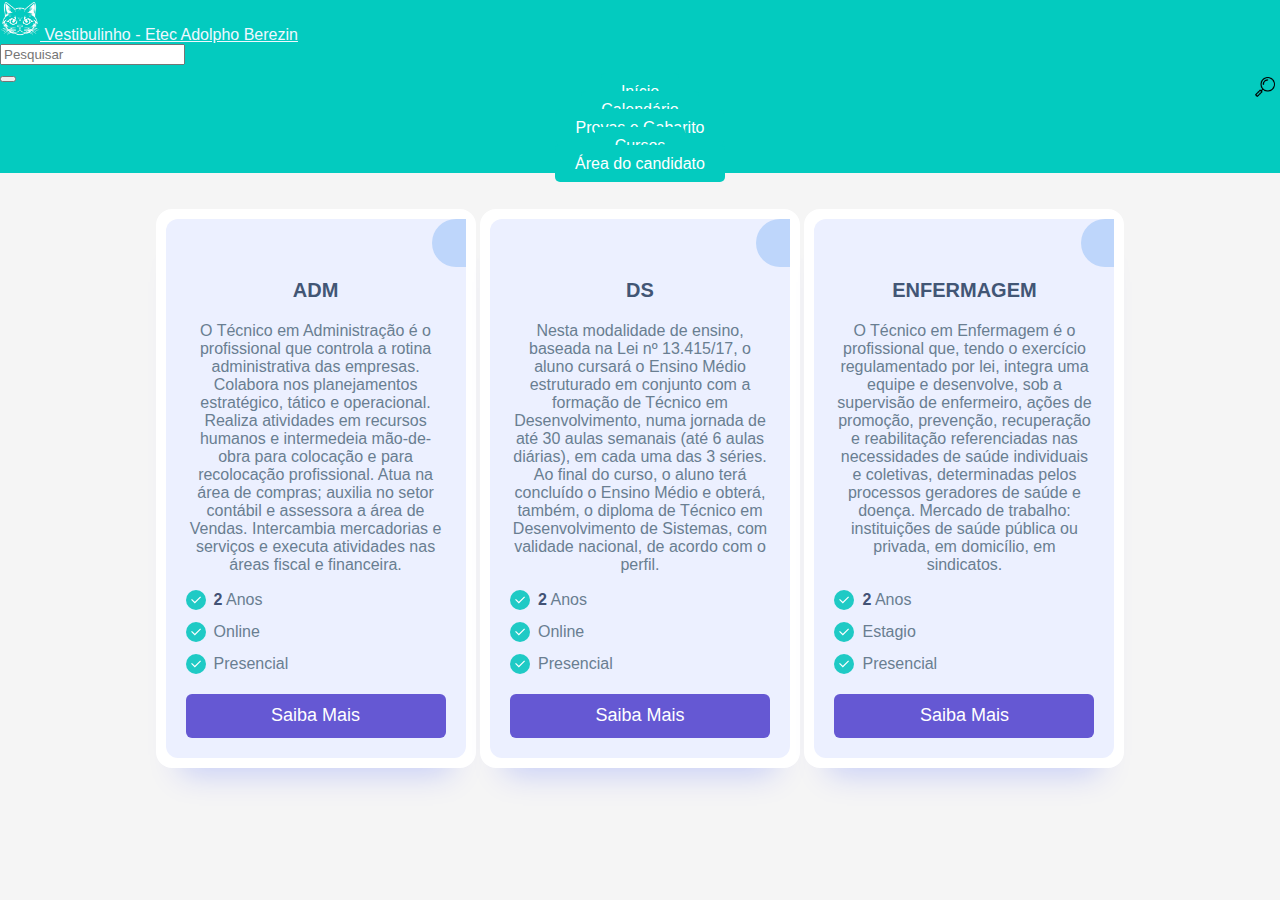
<file: Projeto/cursos.html>
<!DOCTYPE html>
<html lang="en">

<head>
  <meta charset="UTF-8">
  <meta name="viewport" content="width=device-width, initial-scale=1.0">
  <link rel="stylesheet" href="cursos.css">
  <meta charset="UTF-8">
      <meta name="viewport" content="width=device-width, initial-scale=1.0">
      <link href="https://cdn.jsdelivr.net/npm/bootstrap@5.3.2/dist/css/bootstrap.min.css" rel="stylesheet" integrity="sha384-T3c6CoIi6uLrA9TneNEoa7RxnatzjcDSCmG1MXxSR1GAsXEV/Dwwykc2MPK8M2HN" crossorigin="anonymous">
      <link rel="stylesheet" href="inicio.css">
</head>

<body>

  
      <title>Vestibulinho - Etec Adolpho Berezin</title>
  </head>
  <body style="background-color: #f5f5f5;">
  
  <nav class="navbar navbar-expand-lg navbar-light" style="background-color: #03CBBF;">
      <div class="container">
          <a class="navbar-brand" href="#">
              <img src="gat.jpeg" width="40" height="40" class="d-inline-block align-top" alt="Gato Logo">
              Vestibulinho - Etec Adolpho Berezin
          </a>
          <form class="form-inline my-2 my-lg-0 ml-auto">
              <div class="position-relative">
                  <input class="form-control mr-sm-2" type="search" placeholder="Pesquisar" aria-label="Pesquisar">
                  <img src="lupa.png" alt="Pesquisar" class="search-icon">
              </div>
          </form>
          <button class="navbar-toggler" type="button" data-bs-toggle="collapse" data-bs-target="#navbarNav" aria-controls="navbarNav" aria-expanded="false" aria-label="Toggle navigation">
              <span class="navbar-toggler-icon"></span>
          </button>
          <div class="collapse navbar-collapse" id="navbarNav">
              <ul class="navbar-nav ml-auto">
                  <li class="nav-item">
                      <a class="nav-link custom-btn" href="index.html">Início</a>
                  </li>
                <li class="nav-item">
                      <a class="nav-link custom-btn" href="calendario.html">Calendário</a>
                </li>
                  <li class="nav-item">
                      <a class="nav-link custom-btn" href="provas.html">Provas e Gabarito</a>
                  </li>
                  <li class="nav-item">
                      <a class="nav-link custom-btn" href="cursos.html">Cursos</a>
                  </li>
                  <li class="nav-item">
                      <a class="nav-link custom-btn" href="área.html">Área do candidato</a>
                  </li>
                 
              </ul>
          </div>
      </div>
  </nav>
   


 <br><br>

    <body>
        <center>
      <div class="plan">
        <div class="inner">
          <span class="pricing">
            <span>
              <small></small>
            </span>
          </span>
          <p class="title">ADM</p>
          <p class="info">O Técnico em Administração é o profissional que controla a rotina administrativa das empresas.
            Colabora nos planejamentos estratégico, tático e operacional. Realiza atividades em recursos humanos e
            intermedeia mão-de-obra para colocação e para recolocação profissional.
            Atua na área de compras; auxilia no setor contábil e assessora a área de Vendas. Intercambia mercadorias e
            serviços e executa atividades nas áreas fiscal e financeira.</p>
          <ul class="features">
            <li>
              <span class="icon">
                <svg height="24" width="24" viewBox="0 0 24 24" xmlns="http://www.w3.org/2000/svg">
                  <path d="M0 0h24v24H0z" fill="none"></path>
                  <path fill="currentColor" d="M10 15.172l9.192-9.193 1.415 1.414L10 18l-6.364-6.364 1.414-1.414z"></path>
                </svg>
              </span>
              <span><strong>2</strong> Anos</span>
            </li>
            <li>
              <span class="icon">
                <svg height="24" width="24" viewBox="0 0 24 24" xmlns="http://www.w3.org/2000/svg">
                  <path d="M0 0h24v24H0z" fill="none"></path>
                  <path fill="currentColor" d="M10 15.172l9.192-9.193 1.415 1.414L10 18l-6.364-6.364 1.414-1.414z"></path>
                </svg>
              </span>
              <span>Online</span>
            </li>
            <li>
              <span class="icon">
                <svg height="24" width="24" viewBox="0 0 24 24" xmlns="http://www.w3.org/2000/svg">
                  <path d="M0 0h24v24H0z" fill="none"></path>
                  <path fill="currentColor" d="M10 15.172l9.192-9.193 1.415 1.414L10 18l-6.364-6.364 1.414-1.414z"></path>
                </svg>
              </span>
              <span>Presencial</span>
            </li>
          </ul>
          <div class="action">
            <a class="button" href="https://eteab.com.br/cms/?page_id=123">
              Saiba Mais
            </a>
          </div>
        </div>
      </div>
    
    
    
      <div class="kkkj">
        <div class="inner">
          <span class="pricing">
            <span>
              <small></small>
            </span>
          </span>
          <p class="title">DS</p>
          <p class="info">Nesta modalidade de ensino, baseada na Lei nº 13.415/17, o aluno cursará o Ensino Médio
            estruturado em conjunto com a formação de Técnico em Desenvolvimento, numa jornada de até 30 aulas semanais (até
            6 aulas diárias), em cada uma das 3 séries. Ao final do curso, o aluno terá concluído o Ensino Médio e obterá,
            também, o diploma de Técnico em Desenvolvimento de Sistemas, com validade nacional, de acordo com o perfil.</p>
          <ul class="features">
            <li>
              <span class="icon">
                <svg height="24" width="24" viewBox="0 0 24 24" xmlns="http://www.w3.org/2000/svg">
                  <path d="M0 0h24v24H0z" fill="none"></path>
                  <path fill="currentColor" d="M10 15.172l9.192-9.193 1.415 1.414L10 18l-6.364-6.364 1.414-1.414z"></path>
                </svg>
              </span>
              <span><strong>2</strong> Anos</span>
            </li>
            <li>
              <span class="icon">
                <svg height="24" width="24" viewBox="0 0 24 24" xmlns="http://www.w3.org/2000/svg">
                  <path d="M0 0h24v24H0z" fill="none"></path>
                  <path fill="currentColor" d="M10 15.172l9.192-9.193 1.415 1.414L10 18l-6.364-6.364 1.414-1.414z"></path>
                </svg>
              </span>
              <span>Online</span>
            </li>
            <li>
              <span class="icon">
                <svg height="24" width="24" viewBox="0 0 24 24" xmlns="http://www.w3.org/2000/svg">
                  <path d="M0 0h24v24H0z" fill="none"></path>
                  <path fill="currentColor" d="M10 15.172l9.192-9.193 1.415 1.414L10 18l-6.364-6.364 1.414-1.414z"></path>
                </svg>
              </span>
              <span>Presencial</span>
            </li>
          </ul>
          <div class="action">
            <a class="button" href="https://eteab.com.br/cms/?page_id=139">
              Saiba Mais
            </a>
          </div>
        </div>
      </div>
    
    
      <div class="kkkj">
        <div class="inner">
          <span class="pricing">
            <span>
              <small></small>
            </span>
          </span>
          <p class="title">ENFERMAGEM</p>
          <p class="info">O Técnico em Enfermagem é o profissional que, tendo o exercício regulamentado por lei, integra uma equipe e desenvolve, sob a supervisão de enfermeiro, ações de promoção, prevenção, recuperação e reabilitação referenciadas nas necessidades de saúde individuais e coletivas, determinadas pelos processos geradores de saúde e doença. Mercado de trabalho: instituições de saúde pública ou privada, em domicílio, em sindicatos.</p>
          <ul class="features">
            <li>
              <span class="icon">
                <svg height="24" width="24" viewBox="0 0 24 24" xmlns="http://www.w3.org/2000/svg">
                  <path d="M0 0h24v24H0z" fill="none"></path>
                  <path fill="currentColor" d="M10 15.172l9.192-9.193 1.415 1.414L10 18l-6.364-6.364 1.414-1.414z"></path>
                </svg>
              </span>
              <span><strong>2</strong> Anos</span>
            </li>
            <li>
              <span class="icon">
                <svg height="24" width="24" viewBox="0 0 24 24" xmlns="http://www.w3.org/2000/svg">
                  <path d="M0 0h24v24H0z" fill="none"></path>
                  <path fill="currentColor" d="M10 15.172l9.192-9.193 1.415 1.414L10 18l-6.364-6.364 1.414-1.414z"></path>
                </svg>
              </span>
              <span>Estagio</span>
            </li>
            <li>
              <span class="icon">
                <svg height="24" width="24" viewBox="0 0 24 24" xmlns="http://www.w3.org/2000/svg">
                  <path d="M0 0h24v24H0z" fill="none"></path>
                  <path fill="currentColor" d="M10 15.172l9.192-9.193 1.415 1.414L10 18l-6.364-6.364 1.414-1.414z"></path>
                </svg>
              </span>
              <span>Presencial</span>
            </li>
          </ul>
          <div class="action">
            <a class="button" href="https://eteab.com.br/cms/?page_id=137">
              Saiba Mais
            </a>
          </div>
        </div>
      </div>
    
    </center>
    </body>

</body>

</html>
</file>
<file: Projeto/cursos.css>
.plan {
    border-radius: 16px;
     box-shadow: 0 30px 30px -25px rgba(0, 38, 255, 0.205);
     padding: 10px;
     background-color: #fff;
     color: #697e91;
     max-width: 300px;
     flex-direction: row;
     margin-right: auto;
   width: 50%;
   min-width: 250px;
   display: inline-block;
   vertical-align: top;
   align-items: center;
   }
   
   .plan strong {
     font-weight: 600;
     color: #425275;
   }
   
   .plan .inner {
     align-items: center;
     padding: 20px;
     padding-top: 40px;
     background-color: #ecf0ff;
     border-radius: 12px;
     position: relative;
   }
   
   .plan .pricing {
     position: absolute;
     top: 0;
     right: 0;
     background-color: #bed6fb;
     border-radius: 99em 0 0 99em;
     display: flex;
     align-items: center;
     padding: 0.625em 0.75em;
     font-size: 1.25rem;
     font-weight: 600;
     color: #425475;
   }
   
   .plan .pricing small {
     color: #707a91;
     font-size: 0.75em;
     margin-left: 0.25em;
   }
   
   .plan .title {
     font-weight: 600;
     font-size: 1.25rem;
     color: #425675;
   }
   
   .plan .title + * {
     margin-top: 0.75rem;
   }
   
   .plan .info + * {
     margin-top: 1rem;
   }
   
   .plan .features {
     display: flex;
     flex-direction: column;
   }
   
   .plan .features li {
     display: flex;
     align-items: center;
     gap: 0.5rem;
   }
   
   .plan .features li + * {
     margin-top: 0.75rem;
   }
   
   .plan .features .icon {
     background-color: #1FCAC5;
     display: inline-flex;
     align-items: center;
     justify-content: center;
     color: #fff;
     border-radius: 50%;
     width: 20px;
     height: 20px;
   }
   
   .plan .features .icon svg {
     width: 14px;
     height: 14px;
   }
   
   .plan .features + * {
     margin-top: 1.25rem;
   }
   
   .plan .action {
     width: 100%;
     display: flex;
     align-items: center;
     justify-content: end;
   }
   
   .plan .button {
     background-color: #6558d3;
     border-radius: 6px;
     color: #fff;
     font-weight: 500;
     font-size: 1.125rem;
     text-align: center;
     border: 0;
     outline: 0;
     width: 100%;
     padding: 0.625em 0.75em;
     text-decoration: none;
   }
   
   .plan .button:hover, .plan .button:focus {
     background-color: #4133B7;
   }
   
   .kkkj {
     border-radius: 16px;
     box-shadow: 0 30px 30px -25px rgba(0, 38, 255, 0.205);
     padding: 10px;
     background-color: #fff;
     color: #697e91;
     max-width: 300px;
     flex-direction: row;
     margin-right: auto;
   width: 50%;
   min-width: 250px;
   display: inline-block;
   vertical-align: top;
   }
   
   .kkkj strong {
     font-weight: 600;
     color: #425275;
   }
   
   .kkkj .inner {
     align-items: center;
     padding: 20px;
     padding-top: 40px;
     background-color: #ecf0ff;
     border-radius: 12px;
     position: relative;
   }
   
   .kkkj .pricing {
     position: absolute;
     top: 0;
     right: 0;
     background-color: #bed6fb;
     border-radius: 99em 0 0 99em;
     display: flex;
     align-items: center;
     padding: 0.625em 0.75em;
     font-size: 1.25rem;
     font-weight: 600;
     color: #425475;
   }
   
   .kkkj .pricing small {
     color: #707a91;
     font-size: 0.75em;
     margin-left: 0.25em;
   }
   
   .kkkj .title {
     font-weight: 600;
     font-size: 1.25rem;
     color: #425675;
   }
   
   .kkkj .title + * {
     margin-top: 0.75rem;
   }
   
   .kkkj .info + * {
     margin-top: 1rem;
   }
   
   .kkkj .features {
     display: flex;
     flex-direction: column;
   }
   
   .kkkj .features li {
     display: flex;
     align-items: center;
     gap: 0.5rem;
   }
   
   .kkkj .features li + * {
     margin-top: 0.75rem;
   }
   
   .kkkj .features .icon {
     background-color: #1FCAC5;
     display: inline-flex;
     align-items: center;
     justify-content: center;
     color: #fff;
     border-radius: 50%;
     width: 20px;
     height: 20px;
   }
   
   .kkkj .features .icon svg {
     width: 14px;
     height: 14px;
   }
   
   .kkkj .features + * {
     margin-top: 1.25rem;
   }
   
   .kkkj .action {
     width: 100%;
     display: flex;
     align-items: center;
     justify-content: end;
   }
   
   .kkkj .button {
     background-color: #6558d3;
     border-radius: 6px;
     color: #fff;
     font-weight: 500;
     font-size: 1.125rem;
     text-align: center;
     border: 0;
     outline: 0;
     width: 100%;
     padding: 0.625em 0.75em;
     text-decoration: none;
   }
   
   .kkkj .button:hover, .plan .button:focus {
     background-color: #4133B7;
   }

   body, h1, h2, ul, li {

    margin: 0;

    padding: 0;

}

 

/* Estilos gerais */

body {

    font-family: Arial, sans-serif;

    background-color: #ffffff;

}

 

header {

    background-color: #ff0000;

    color: #fff;

    padding: 10px 0;

    text-align: center;

}

 

.logo h1 {

    font-size: 24px;

    margin: 0;

}

 

nav ul {

    list-style: none;

    text-align: center;

}

 

.menu li {

    display: inline;

    margin: 0 20px;

}

 

.menu a {

    text-decoration: none;

    color: #fff;

}

 

/* Estilizando o menu suspenso */

.dropdown {

    position: auto;

    display: inline-block;

}

 

.dropdown-content {

    display: none;

    position: absolute;

    background-color: #fff;

    min-width: 160px;

    box-shadow: 0px 8px 16px 0px rgba(0, 0, 0, 0.2);

    z-index: 1;

    list-style: none;

    padding: 0;

    margin: 0;

    border-radius: 4px;

    border: 1px solid #ccc;

}

 

.dropdown-content li {

    padding: 10px;

    text-align: left;

    transition: background-color 0.2s;

}

 

.dropdown-content li a {

    text-decoration: none;

    color: #333;

    display: block;

    padding: 8px;

    font-family: Arial, sans-serif;

    transition: color 0.2s;

}

 

.dropdown-content li a:hover {

    background-color: #007BFF;

    color: #fff;

}

 

.dropdown:hover .dropdown-content {

    display: block;

}



/* Estilizando a seção de produtos em destaque (adapte conforme necessário) */

.featured-products {

    max-width: 800px;

    margin: 20px auto;

    background-color: #fff;

    box-shadow: 0px 0px 10px rgba(0, 0, 0, 0.2);

    border-radius: 8px;

    padding: 20px;

    text-align: center;

}

 

.featured-products h2 {

    margin-bottom: 20px;

}

 

/* Estilos do rodapé */

footer {

    text-align: center;

    padding: 10px 0;

    background-color: #ff0000;

    color: #fff;

    font-size: 14px;

}

.plan {
    border-radius: 16px;
    box-shadow: 0 30px 30px -25px rgba(0, 38, 255, 0.205);
    padding: 10px;
    background-color: #fff;
    color: #697e91;
    max-width: 300px;
    flex-direction: row;
    margin-right: auto;
  width: 50%;
  min-width: 250px;
  display: inline-block;
  vertical-align: top;
  align-items: center;
  }
  
  .plan strong {
    font-weight: 600;
    color: #425275;
  }
  
  .plan .inner {
    align-items: center;
    padding: 20px;
    padding-top: 40px;
    background-color: #ecf0ff;
    border-radius: 12px;
    position: relative;
  }
  
  .plan .pricing {
    position: absolute;
    top: 0;
    right: 0;
    background-color: #bed6fb;
    border-radius: 99em 0 0 99em;
    display: flex;
    align-items: center;
    padding: 0.625em 0.75em;
    font-size: 1.25rem;
    font-weight: 600;
    color: #425475;
  }
  
  .plan .pricing small {
    color: #707a91;
    font-size: 0.75em;
    margin-left: 0.25em;
  }
  
  .plan .title {
    font-weight: 600;
    font-size: 1.25rem;
    color: #425675;
  }
  
  .plan .title + * {
    margin-top: 0.75rem;
  }
  
  .plan .info + * {
    margin-top: 1rem;
  }
  
  .plan .features {
    display: flex;
    flex-direction: column;
  }
  
  .plan .features li {
    display: flex;
    align-items: center;
    gap: 0.5rem;
  }
  
  .plan .features li + * {
    margin-top: 0.75rem;
  }
  
  .plan .features .icon {
    background-color: #1FCAC5;
    display: inline-flex;
    align-items: center;
    justify-content: center;
    color: #fff;
    border-radius: 50%;
    width: 20px;
    height: 20px;
  }
  
  .plan .features .icon svg {
    width: 14px;
    height: 14px;
  }
  
  .plan .features + * {
    margin-top: 1.25rem;
  }
  
  .plan .action {
    width: 100%;
    display: flex;
    align-items: center;
    justify-content: end;
  }
  
  .plan .button {
    background-color: #6558d3;
    border-radius: 6px;
    color: #fff;
    font-weight: 500;
    font-size: 1.125rem;
    text-align: center;
    border: 0;
    outline: 0;
    width: 100%;
    padding: 0.625em 0.75em;
    text-decoration: none;
  }
  
  .plan .button:hover, .plan .button:focus {
    background-color: #4133B7;
  }
  
  .kkkj {
    border-radius: 16px;
    box-shadow: 0 30px 30px -25px rgba(0, 38, 255, 0.205);
    padding: 10px;
    background-color: #fff;
    color: #697e91;
    max-width: 300px;
    flex-direction: row;
    margin-right: auto;
  width: 50%;
  min-width: 250px;
  display: inline-block;
  vertical-align: top;
  align-items: center;
  }
  
  .kkkj strong {
    font-weight: 600;
    color: #425275;
  }
  
  .kkkj .inner {
    align-items: center;
    padding: 20px;
    padding-top: 40px;
    background-color: #ecf0ff;
    border-radius: 12px;
    position: relative;
  }
  
  .kkkj .pricing {
    position: absolute;
    top: 0;
    right: 0;
    background-color: #bed6fb;
    border-radius: 99em 0 0 99em;
    display: flex;
    align-items: center;
    padding: 0.625em 0.75em;
    font-size: 1.25rem;
    font-weight: 600;
    color: #425475;
  }
  
  .kkkj .pricing small {
    color: #707a91;
    font-size: 0.75em;
    margin-left: 0.25em;
  }
  
  .kkkj .title {
    font-weight: 600;
    font-size: 1.25rem;
    color: #425675;
  }
  
  .kkkj .title + * {
    margin-top: 0.75rem;
  }
  
  .kkkj .info + * {
    margin-top: 1rem;
  }
  
  .kkkj .features {
    display: flex;
    flex-direction: column;
  }
  
  .kkkj .features li {
    display: flex;
    align-items: center;
    gap: 0.5rem;
  }
  
  .kkkj .features li + * {
    margin-top: 0.75rem;
  }
  
  .kkkj .features .icon {
    background-color: #1FCAC5;
    display: inline-flex;
    align-items: center;
    justify-content: center;
    color: #fff;
    border-radius: 50%;
    width: 20px;
    height: 20px;
  }
  
  .kkkj .features .icon svg {
    width: 14px;
    height: 14px;
  }
  
  .kkkj .features + * {
    margin-top: 1.25rem;
  }
  
  .kkkj .action {
    width: 100%;
    display: flex;
    align-items: center;
    justify-content: end;
  }
  
  .kkkj .button {
    background-color: #6558d3;
    border-radius: 6px;
    color: #fff;
    font-weight: 500;
    font-size: 1.125rem;
    text-align: center;
    border: 0;
    outline: 0;
    width: 100%;
    padding: 0.625em 0.75em;
    text-decoration: none;
  }
  
  .kkkj .button:hover, .plan .button:focus {
    background-color: #4133B7;
  }
</file>
<file: Projeto/inicio.css>
.custom-btn {
    background-color: #03CBBF;
    color: white;
    border: none;
    padding: 10px 20px;
    border-radius: 5px;
    margin: 5px;
    text-decoration: none;
    transition: background-color 0.3s ease;
}

.custom-btn:hover {
    background-color: #0397a5;
}


.table{
margin-left: auto;
margin-right: auto;
}



th {
    background-color: #03CBBF;
    color: white;
}

tbody tr:nth-child(odd) {
    background-color: #f5f5f5;
}

.navbar {
    position: sticky;
    top: 0;
    z-index: 1000;
}

.calendario {
    position: sticky;
    top: 0;
    z-index: 2; 
    background-color: white;
}


.search-icon {
    position: absolute;
    right: 10px;
    top: 50%;
    transform: translateY(-50%);
    cursor: pointer;
}

.search-icon {
position: absolute;
right: 5px; 
top: 50%;
transform: translateY(-50%);
cursor: pointer;
width: 20px; 
height: 20px;
}

h2{
    color: #03CBBF;
}

.navbar-brand{
    color: aliceblue;
}
</file>
